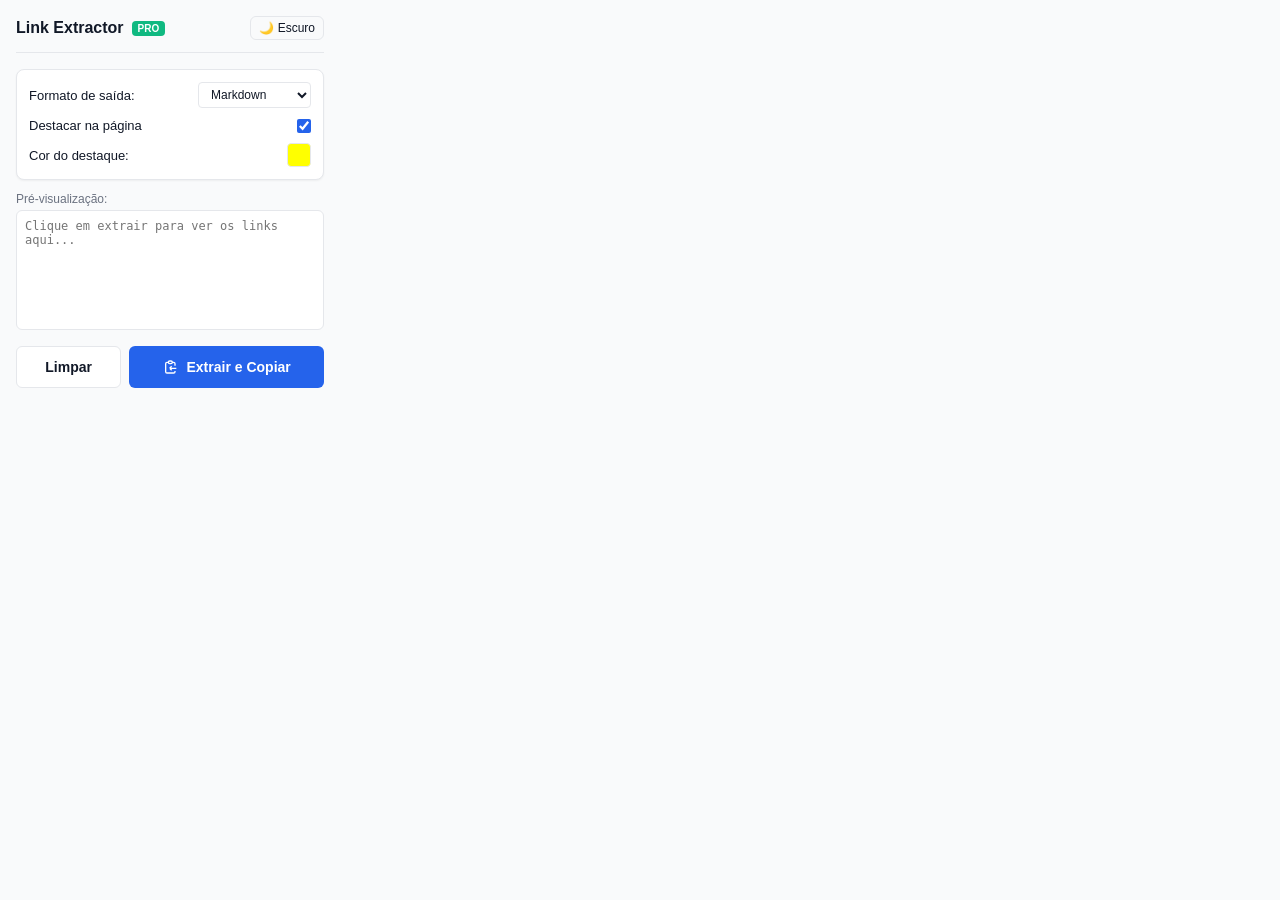
<file: popup.html>
<!DOCTYPE html>
<html>
<head>
  <meta charset="utf-8">
  <style>
    /* Variáveis de Tema (Modo Claro) */
    :root {
      --bg-body: #f9fafb; --text-main: #111827; --bg-panel: white;
      --border: #e5e7eb; --bg-input: white; --text-muted: #6b7280;
    }

    /* Variáveis de Tema (Modo Escuro) */
    body.dark-mode {
      --bg-body: #111827; --text-main: #f3f4f6; --bg-panel: #1f2937;
      --border: #374151; --bg-input: #374151; --text-muted: #9ca3af;
    }

    * { box-sizing: border-box; margin: 0; padding: 0; }
    
    body { width: 340px; font-family: -apple-system, BlinkMacSystemFont, "Segoe UI", sans-serif; background-color: var(--bg-body); color: var(--text-main); padding: 16px; transition: background 0.3s, color 0.3s; }
    
    /* Cabeçalho */
    .header { display: flex; justify-content: space-between; align-items: center; margin-bottom: 16px; border-bottom: 1px solid var(--border); padding-bottom: 12px; }
    .header-title { display: flex; align-items: center; }
    .header h2 { font-size: 16px; font-weight: 600; color: var(--text-main); }
    .badge-pro { background: #10b981; color: white; font-size: 10px; font-weight: bold; padding: 2px 6px; border-radius: 4px; margin-left: 8px; }
    
    #themeToggle { background: transparent; border: 1px solid var(--border); color: var(--text-main); padding: 4px 8px; border-radius: 6px; cursor: pointer; width: auto; font-size: 12px; }

    /* Controles e Filtros */
    .settings-group { background: var(--bg-panel); padding: 12px; border-radius: 8px; border: 1px solid var(--border); margin-bottom: 12px; box-shadow: 0 1px 2px rgba(0,0,0,0.05); }
    .setting-item { display: flex; justify-content: space-between; align-items: center; margin-bottom: 10px; font-size: 13px; }
    .setting-item:last-child { margin-bottom: 0; }
    
    select { padding: 4px 8px; border-radius: 4px; border: 1px solid var(--border); font-size: 12px; outline: none; background: var(--bg-input); color: var(--text-main); }
    input[type="checkbox"] { accent-color: #2563eb; cursor: pointer; width: 14px; height: 14px; }
    
    /* Seletor de Cor */
    input[type="color"] { border: none; width: 24px; height: 24px; border-radius: 4px; cursor: pointer; background: transparent; padding: 0; }
    input[type="color"]::-webkit-color-swatch-wrapper { padding: 0; }
    input[type="color"]::-webkit-color-swatch { border: 1px solid var(--border); border-radius: 4px; }

    /* Área de Preview */
    .preview-area { margin-bottom: 12px; }
    .preview-area label { font-size: 12px; font-weight: 500; color: var(--text-muted); display: block; margin-bottom: 4px; }
    textarea { width: 100%; height: 120px; padding: 8px; border: 1px solid var(--border); border-radius: 6px; font-family: monospace; font-size: 12px; resize: none; background: var(--bg-input); color: var(--text-main); outline: none; }
    textarea:focus { border-color: #2563eb; }

    /* Botões */
    .btn-main { background: #2563eb; color: white; border: none; padding: 12px; cursor: pointer; border-radius: 6px; width: 100%; font-weight: 600; font-size: 14px; transition: background 0.2s; display: flex; justify-content: center; align-items: center; gap: 8px; }
    .btn-main:hover { background: #1d4ed8; }
    
    #clearBtn { background: var(--bg-panel); color: var(--text-main); border: 1px solid var(--border); padding: 12px; cursor: pointer; border-radius: 6px; font-weight: 600; font-size: 14px; width: 35%; transition: background 0.2s; }
    #clearBtn:hover { background: var(--bg-body); }

    /* Mensagem de Status */
    #status { margin-top: 10px; font-size: 13px; color: #10b981; font-weight: bold; text-align: center; min-height: 18px; transition: color 0.3s; }
  </style>
</head>
<body>

  <div class="header">
    <div class="header-title">
      <h2>Link Extractor</h2>
      <span class="badge-pro">PRO</span>
    </div>
    <button id="themeToggle">🌙 Escuro</button>
  </div>

  <div class="settings-group">
    <div class="setting-item">
      <span>Formato de saída:</span>
      <select id="formatSelect">
        <option value="markdown">Markdown</option>
        <option value="urls">Apenas URLs</option>
        <option value="text">Texto Simples</option>
      </select>
    </div>
    <div class="setting-item">
      <span>Destacar na página</span>
      <input type="checkbox" id="highlightToggle" checked>
    </div>
    <div class="setting-item">
      <span>Cor do destaque:</span>
      <input type="color" id="highlightColor" value="#ffff00">
    </div>
  </div>

  <div class="preview-area">
    <label>Pré-visualização:</label>
    <textarea id="preview" placeholder="Clique em extrair para ver os links aqui..."></textarea>
  </div>

  <div style="display: flex; gap: 8px;">
    <button id="clearBtn">Limpar</button>
    <button id="copyBtn" class="btn-main" style="width: 65%;">
      <svg width="16" height="16" fill="none" stroke="currentColor" stroke-width="2" viewBox="0 0 24 24"><path d="M8 5H6a2 2 0 00-2 2v12a2 2 0 002 2h10a2 2 0 002-2v-1M8 5a2 2 0 002 2h2a2 2 0 002-2M8 5a2 2 0 012-2h2a2 2 0 012 2m0 0h2a2 2 0 012 2v3m2 4H10m0 0l3-3m-3 3l3 3"></path></svg>
      Extrair e Copiar
    </button>
  </div>
  
  <div id="status"></div>
  
  <script src="popup.js"></script>
</body>
</html>
</file>
